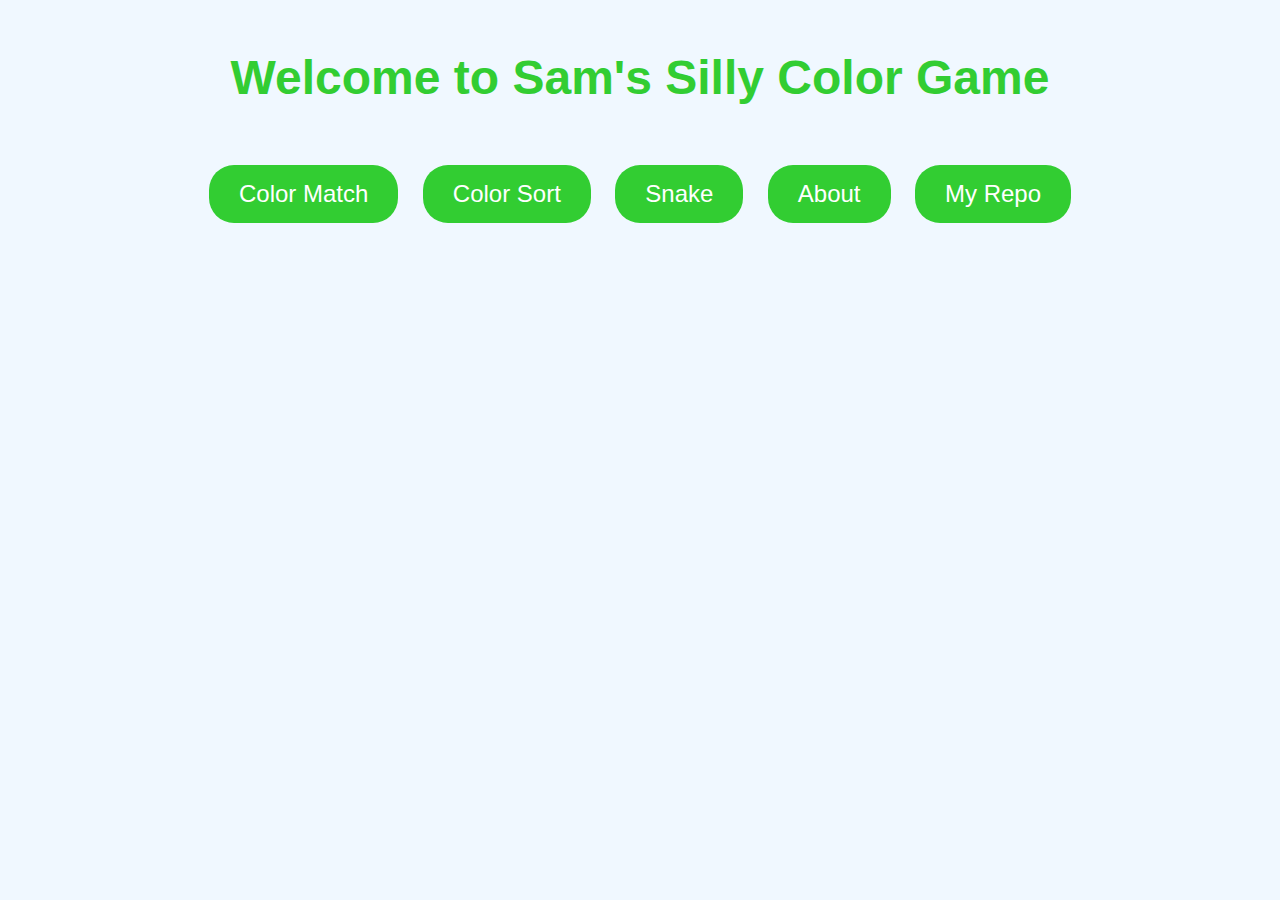
<file: index.html>
<!DOCTYPE html>
<html lang="en">
<head>
    <meta charset="UTF-8">
    <meta name="viewport" content="width=device-width, initial-scale=1.0">
    <title>SCG</title>
    <link rel="stylesheet" href="css/home.css">
</head>
<body>
    <h1>Welcome to Sam's Silly Color Game</h1>
    <div id="option-bar">
        <button onclick="window.location.href='game1.html'">Color Match</button>
        <button onclick="window.location.href='game2.html'">Color Sort</button>
        <button onclick="window.location.href='game3.html'">Snake</button>

        <button onclick="window.location.href='about.html'">About</button>
        <button onclick="window.location.href='https://github.com/litfoot/sillyColorGame'">My Repo</button>
    </div>

    <h2>
    </h2>
    <script src="js/script.js"></script>
</body>
</html>
</file>
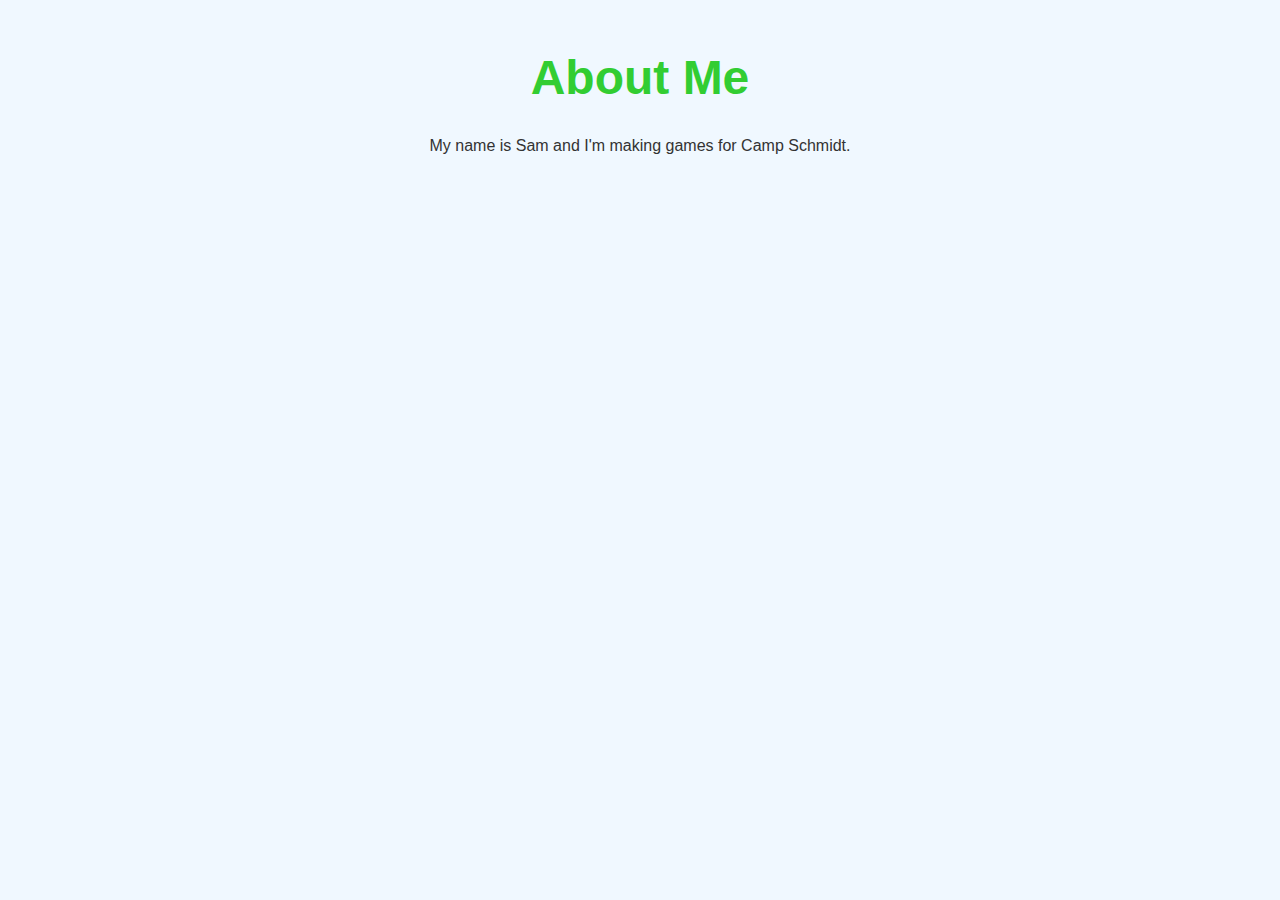
<file: about.html>
<!DOCTYPE html>
<html>
<head>
    <title>About</title>
    <link rel="stylesheet" type="text/css" href="css/home.css">
</head>
<body>
    <h1>About Me</h1>
    <p>My name is Sam and I'm making games for Camp Schmidt.</p>
</body>
</html>
</file>
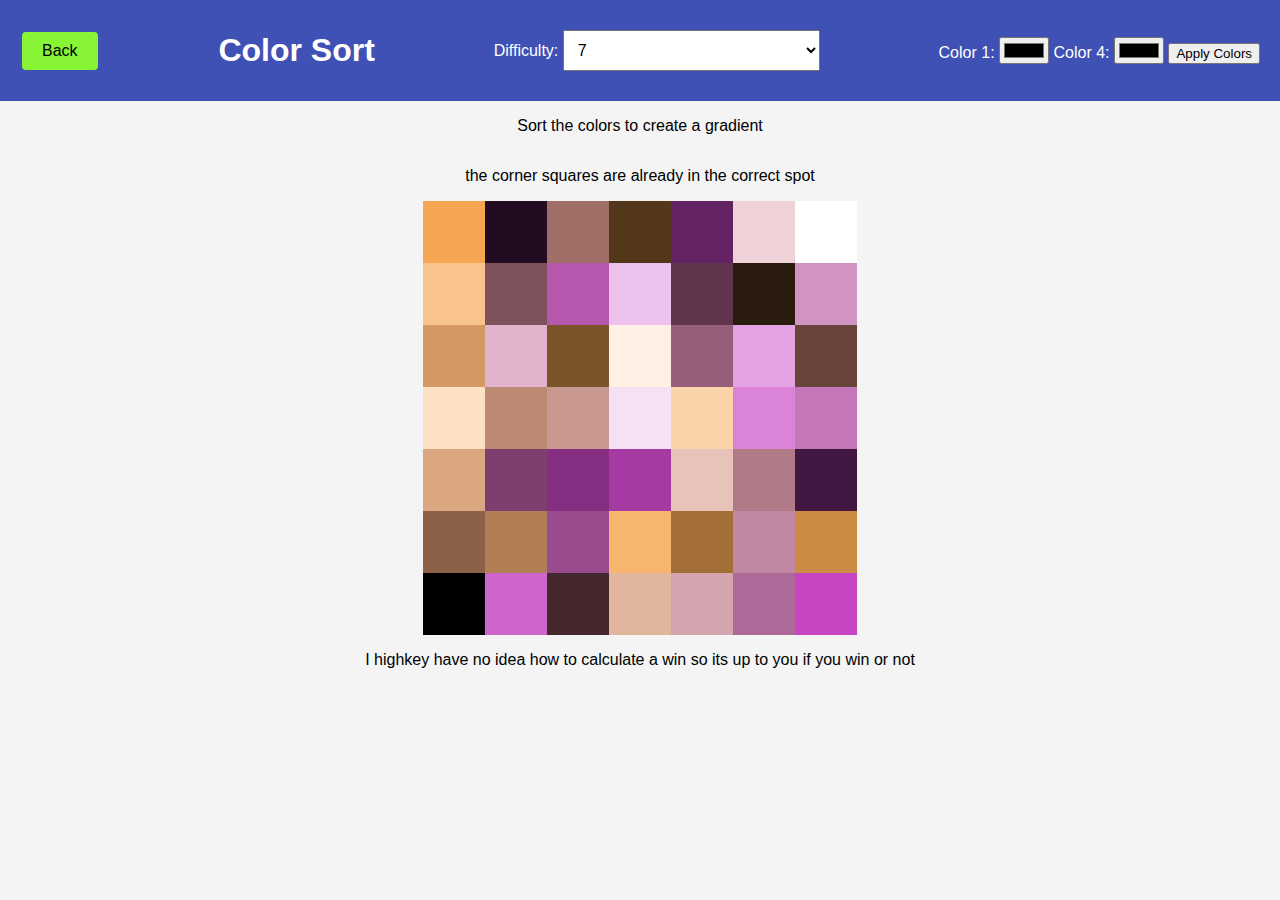
<file: game2.html>
<!DOCTYPE html>
<html>
<head>
    <title>Color Sort</title>
    <link rel="stylesheet" type="text/css" href="css/game2.css">
</head>
<body>
    <div class="top-bar">
        <button class="back-button" onclick="window.location.href='index.html'">Back</button>
        <h1>Color Sort</h1>
        <div id="difficulty-setting">
            <label for="difficulty">Difficulty:</label>
            <select id="difficulty" onchange="initializeGame()">
                <option value="3">3</option>
                <option value="4">4</option>
                <option value="5">5</option>
                <option value="6">6</option>
                <option value="7"selected>7</option>
                <option value="8">8</option>
                <option value="9">9</option>
                <option value="10">10</option>
                <option value="11">11</option>
                <option value="12">12</option>
                <option value="13">13</option>
                <option value="14">14</option>
                <option value="15">15</option>
                <option value="16">16</option>
                <option value="17">17</option>
                <option value="18">18</option>
                <option value="19">19</option>
                <option value="20">20</option>
                <option value="99">Hard Mode (zoom out to 25%)</option>
            </select>
        </div>
        <div id="color-setting">
            <label for="color1">Color 1:</label>
            <input type="color" id="color1">
            <label for="color4">Color 4:</label>
            <input type="color" id="color4">
            <button onclick="initializeGame()">Apply Colors</button>
            <!-- <button onclick="randomizeColors()">Randomize Colors</button> -->
        </div>
    </div>
    <p>Sort the colors to create a gradient</p>
    <p>the corner squares are already in the correct spot</p>
    
    <div id="game-grid">
        <!-- The game grid will be generated here -->
    </div>
    <p>I highkey have no idea how to calculate a win so its up to you if you win or not</p>
    <script src="js/game2.js"></script>
</body>
</html>
</file>
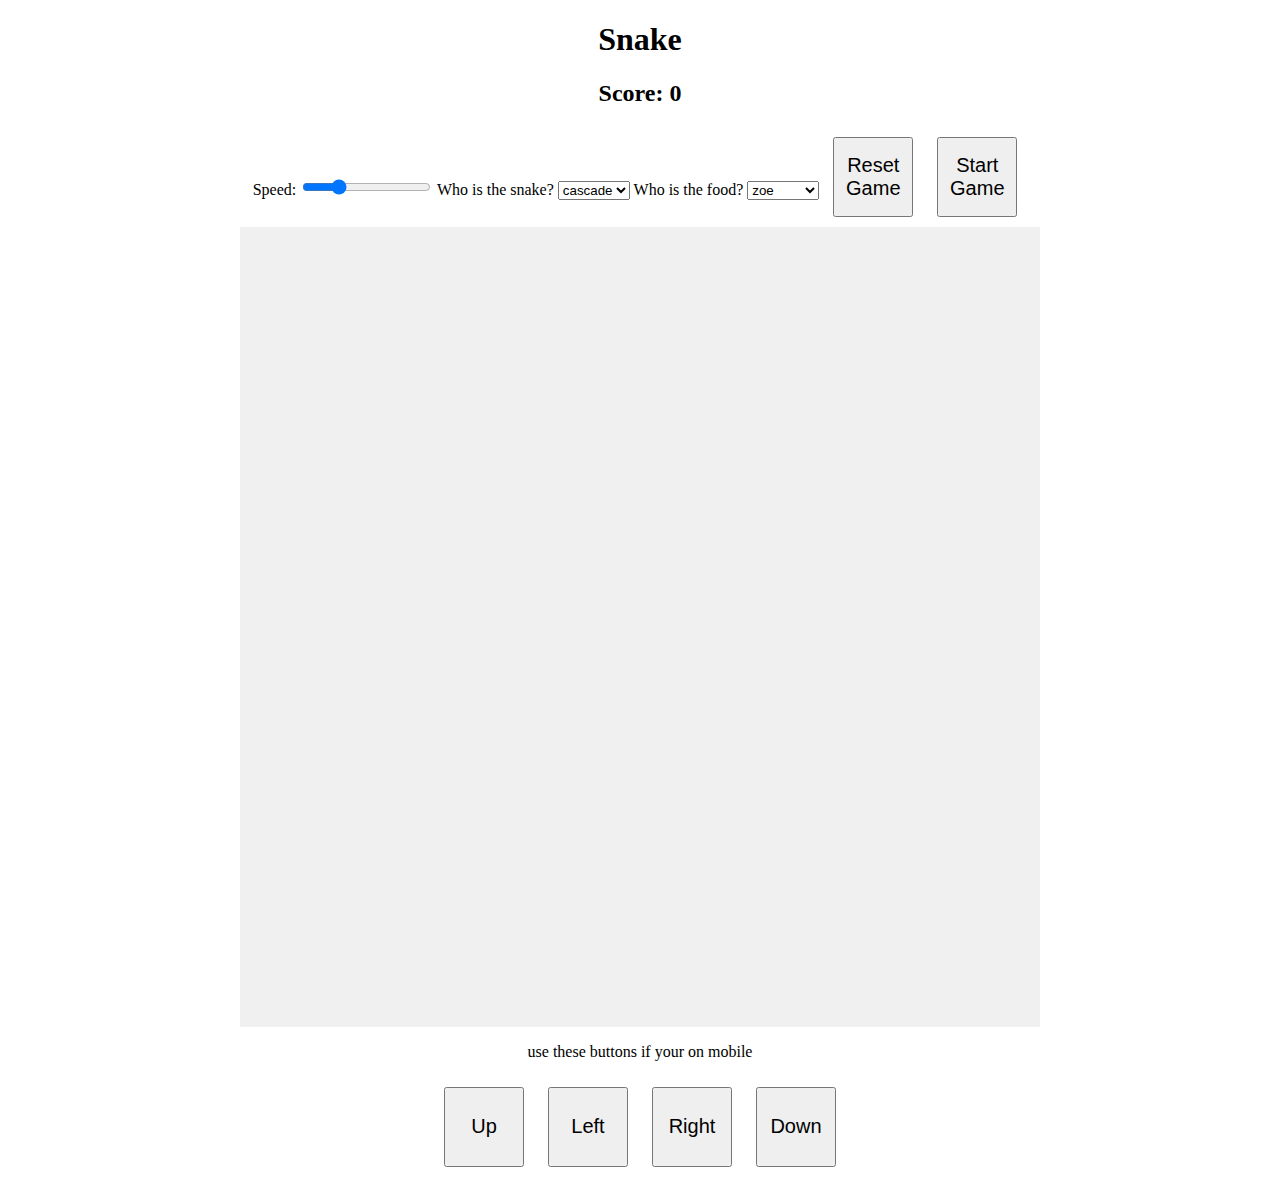
<file: game3.html>
<!DOCTYPE html>
<html>

<head>
    <title>Snake Game</title>
    <style>
        canvas {
            background-color: #f0f0f0;
            display: block;
            margin: auto;
        }

        button {
            width: 80px;
            height: 80px;
            font-size: 20px;
            margin: 10px;
        }
    </style>
</head>

<body>
    <div style="text-align: center;">
        <h1 id="Title">Snake</h1>
        <h2 id="score">Score: 0</h2>
        <label for="speedSlider">Speed:</label>
        <input type="range" id="speedSlider" min="50" max="250" value="100" step="10">
        <label for="snakeImageSelector">Who is the snake?</label>
        <select id="snakeImageSelector">
            <option value="anna.png">anna</option>
            <option value="ashleyD.png">ashley</option>
            <option value="austin.png">austin</option>
            <option value="carolinee.png">caroline</option>
            <option value="cascade.png" selected>cascade</option>
            <option value="chloe.png">chloe</option>
            <option value="david.png">david</option>
            <option value="ellisa.png">ellisa</option>
            <option value="frida.png">frida</option>
            <option value="georgia.png">georgia</option>
            <option value="hailey.png">hailey</option>
            <option value="jacob.png">jacob</option>
            <option value="justin.png">justin</option>
            <option value="kade.png">kade</option>
            <option value="kathy.png">kathy</option>
            <option value="luis.png">luis</option>
            <option value="mikayla.png">mikayla</option>
            <option value="oliver.png">oliver</option>
            <option value="pierce.png">pierce</option>
            <option value="rachel.png">rachel</option>
            <option value="sam.png">sam</option>
            <option value="sarah.png">sarah</option>
            <option value="zak.png">zak</option>
            <option value="zoe.png">zoe</option>
        </select>
        <label for="foodImageSelector">Who is the food?</label>
        <select id="foodImageSelector">
            <option value="anna.png">anna</option>
            <option value="ashleyD.png">ashley</option>
            <option value="austin.png">austin</option>
            <option value="carolinee.png">caroline</option>
            <option value="cascade.png">cascade</option>
            <option value="chloe.png">chloe</option>
            <option value="david.png">david</option>
            <option value="ellisa.png">ellisa</option>
            <option value="frida.png">frida</option>
            <option value="georgia.png">georgia</option>
            <option value="hailey.png">hailey</option>
            <option value="jacob.png">jacob</option>
            <option value="justin.png">justin</option>
            <option value="kade.png">kade</option>
            <option value="kathy.png">kathy</option>
            <option value="luis.png">luis</option>
            <option value="mikayla.png">mikayla</option>
            <option value="oliver.png">oliver</option>
            <option value="pierce.png">pierce</option>
            <option value="rachel.png">rachel</option>
            <option value="sam.png">sam</option>
            <option value="sarah.png">sarah</option>
            <option value="zak.png">zak</option>
            <option value="zoe.png" selected>zoe</option>
        </select>
        <button id="resetButton">Reset Game</button>
        <button id="startGameButton">Start Game</button>
    </div>
    <canvas id="gameCanvas" width="800" height="800"></canvas>
    <div style="text-align: center;">

        <p> use these buttons if your on mobile</p>

        <button id="moveUp">Up</button>
        <button id="moveLeft">Left</button>
        <button id="moveRight">Right</button>
        <button id="moveDown">Down</button>
    </div>
    <script>
        const canvas = document.getElementById('gameCanvas');
        const ctx = canvas.getContext('2d');
        const scale = 40;
        const rows = canvas.height / scale;
        const columns = canvas.width / scale;
        let snake = [];
        snake[0] = { x: 10 * scale, y: 10 * scale };
        let food = {
            x: Math.floor(Math.random() * rows) * scale,
            y: Math.floor(Math.random() * columns) * scale
        };
        let d;
        let game;
        let score = 0;

        // Load images based on selection
        const snakeImageSelector = document.getElementById('snakeImageSelector');
        const foodImageSelector = document.getElementById('foodImageSelector');
        let snakeImage = new Image();
        let foodImage = new Image();

        function loadImagesAndStartGame() {
            snakeImage.src = snakeImageSelector.value;
            foodImage.src = foodImageSelector.value;
            snakeImage.onload = () => {
                if (foodImage.complete) {
                    startGame();
                }
            };
            foodImage.onload = () => {
                if (snakeImage.complete) {
                    startGame();
                }
            };
        }

        // Add an event listener to the Start Game button
        document.getElementById('startGameButton').addEventListener('click', function () {
            loadImagesAndStartGame();
        });

        function startGame() {
            clearInterval(game);
            let speed = document.getElementById('speedSlider').value;
            game = setInterval(draw, 301 - speed); // Adjust speed based on slider
        }

        document.addEventListener('keydown', direction);
        document.getElementById('moveUp').addEventListener('click', function () { if (d != 'DOWN') d = 'UP'; });
        document.getElementById('moveDown').addEventListener('click', function () { if (d != 'UP') d = 'DOWN'; });
        document.getElementById('moveLeft').addEventListener('click', function () { if (d != 'RIGHT') d = 'LEFT'; });
        document.getElementById('moveRight').addEventListener('click', function () { if (d != 'LEFT') d = 'RIGHT'; });
        function direction(event) {
            let key = event.keyCode;
            if (key == 37 && d != 'RIGHT') {
                d = 'LEFT';
            } else if (key == 38 && d != 'DOWN') {
                d = 'UP';
            } else if (key == 39 && d != 'LEFT') {
                d = 'RIGHT';
            } else if (key == 40 && d != 'UP') {
                d = 'DOWN';
            }

            if (!game) {
                game = setInterval(draw, 100);
            }
        }

        function collision(head, array) {
            for (let i = 0; i < array.length; i++) {
                if (head.x == array[i].x && head.y == array[i].y) {
                    return true;
                }
            }
            return false;
        }

        function draw() {
            ctx.clearRect(0, 0, canvas.width, canvas.height);
            for (let i = 0; i < snake.length; i++) {
                ctx.drawImage(snakeImage, snake[i].x, snake[i].y, scale, scale);
            }
            ctx.drawImage(foodImage, food.x, food.y, scale, scale);

            let snakeX = snake[0].x;
            let snakeY = snake[0].y;

            if (d == 'LEFT') snakeX -= scale;
            if (d == 'UP') snakeY -= scale;
            if (d == 'RIGHT') snakeX += scale;
            if (d == 'DOWN') snakeY += scale;

            if (snakeX == food.x && snakeY == food.y) {
                food = {
                    x: Math.floor(Math.random() * rows) * scale,
                    y: Math.floor(Math.random() * columns) * scale
                };
                score++;
                document.getElementById('score').innerText = 'Score: ' + score;
            } else {
                snake.pop();
            }

            let newHead = {
                x: snakeX,
                y: snakeY
            };

            if (snakeX < 0 || snakeY < 0 || snakeX >= canvas.width || snakeY >= canvas.height || collision(newHead, snake)) {
                clearInterval(game);
                alert('Game Over. Your final score is: ' + score);
            }

            snake.unshift(newHead);
        }

        document.getElementById('resetButton').addEventListener('click', resetGame);

        function resetGame() {
            clearInterval(game);
            snake = [{ x: 10 * scale, y: 10 * scale }];
            food = {
                x: Math.floor(Math.random() * rows) * scale,
                y: Math.floor(Math.random() * columns) * scale
            };
            score = 0;
            document.getElementById('score').innerText = 'Score: ' + score;
            d = undefined;
            let speed = document.getElementById('speedSlider').value;
            game = setInterval(draw, 301 - speed); // Adjust speed based on slider
        }
    </script>
</body>

</html>
</file>
<file: css/home.css>
body {
    font-family: 'Comic Sans MS', cursive, sans-serif;
    text-align: center;
    background-color: #f0f8ff;
    color: #333;
    margin: 0;
    padding: 0;
}

h1 {
    font-size: 3em;
    margin-top: 50px;
    color: #32CD32; /* Lime Green */
}

#option-bar {
    margin-top: 50px;
}

button {
    background-color: #32CD32; /* Lime Green */
    color: white;
    border: none;
    padding: 15px 30px;
    margin: 10px;
    font-size: 1.5em;
    cursor: pointer;
    border-radius: 25px;
    transition: transform 0.2s, background-color 0.2s;
}

button:hover {
    background-color: #228B22; /* Darker Lime Green */
    transform: scale(1.1);
}

button:active {
    transform: scale(0.9);
}
</file>
<file: css/game2.css>
body {
    background-color: #f4f4f4;
    display: flex;
    flex-direction: column;
    align-items: center;
    height: 100vh;
    margin: 0;
    font-family: 'Roboto', sans-serif;
}

.top-bar {
    display: flex;
    justify-content: space-between;
    align-items: center;
    width: 100%;
    background-color: #3f51b5;
    color: white;
    padding: 10px 20px;
    box-sizing: border-box;
}

.top-bar h1 {
    margin: 0;
}

.back-button {
    background-color: #88f436;
    border: none;
    color: rgb(0, 0, 0);
    padding: 10px 20px;
    text-align: center;
    text-decoration: none;
    display: inline-block;
    font-size: 16px;
    margin: 4px 2px;
    cursor: pointer;
    border-radius: 4px;
}

#difficulty-setting {
    margin: 20px 0;
}

#difficulty-setting select {
    padding: 10px;
    font-size: 16px;
}

table {
    border-collapse: collapse;
    margin: auto;
}

td {
    width: 60px;
    height: 60px;
    transition: box-shadow 0.3s ease;
}

td.selected {
    box-shadow: 0 0 10px 3px #FFD700;
}
</file>
